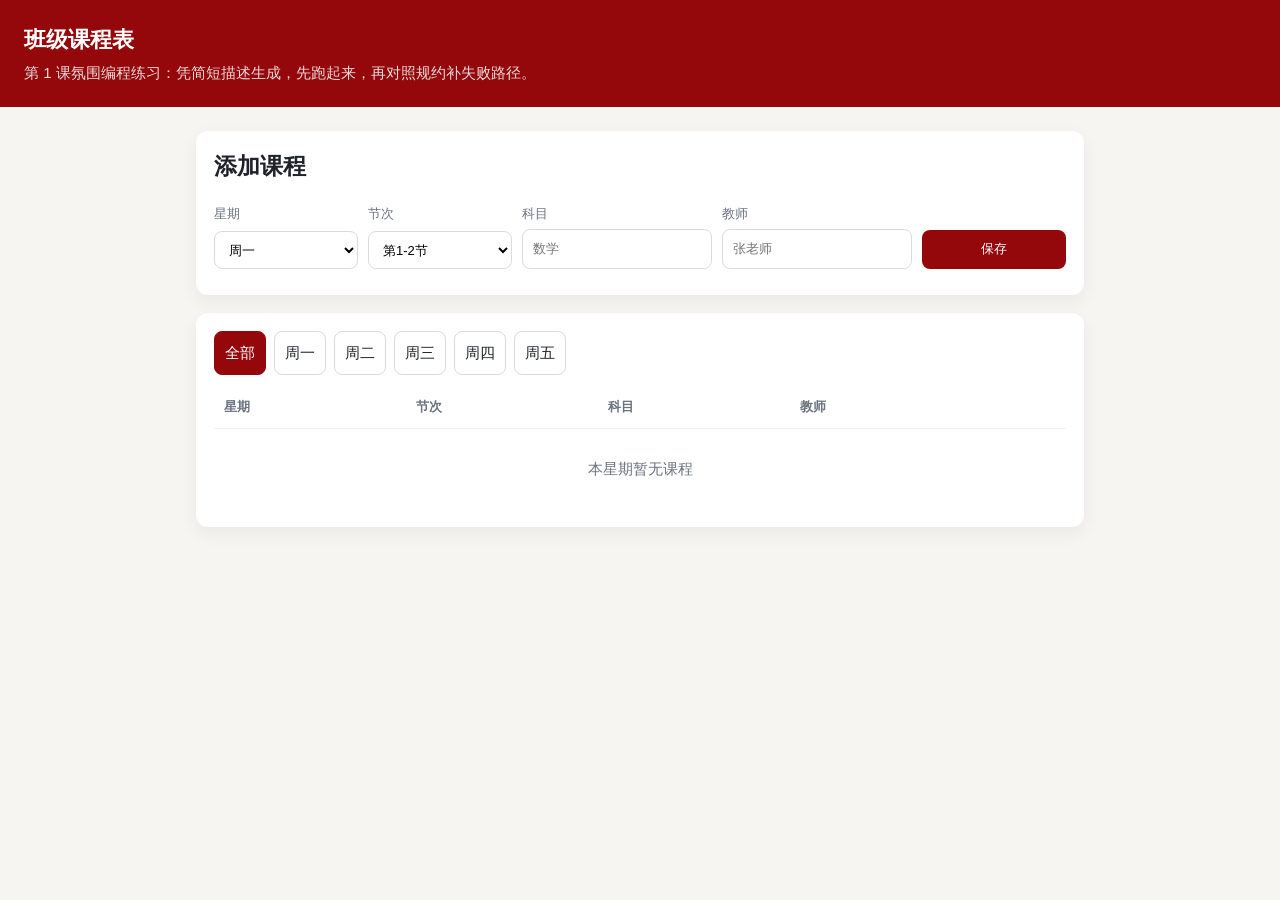
<file: prototype/lesson01-timetable/index.html>
<!doctype html>
<html lang="zh-CN">
<head>
<meta charset="utf-8">
<meta name="viewport" content="width=device-width,initial-scale=1">
<title>班级课程表 · 第1课氛围编程练习</title>
<style>
:root{--red:#94070a;--ink:#1f2329;--muted:#6b7280;--bg:#f7f5f2;--card:#fff}
*{box-sizing:border-box}body{margin:0;font:15px/1.6 -apple-system,"Segoe UI","Noto Sans SC",sans-serif;background:var(--bg);color:var(--ink)}
header{background:var(--red);color:#fff;padding:22px 24px}header h1{margin:0;font-size:22px}header p{margin:4px 0 0;opacity:.85}
main{max-width:920px;margin:24px auto;padding:0 16px;display:grid;gap:18px}
.card{background:var(--card);border-radius:12px;padding:18px;box-shadow:0 6px 18px rgba(31,35,41,.06)}
form{display:grid;grid-template-columns:repeat(5,1fr);gap:10px}label{display:grid;gap:4px;font-size:13px;color:var(--muted)}
input,select,button{font:inherit;padding:9px 10px;border:1px solid #d8dbe0;border-radius:8px;background:#fff}
button{background:var(--red);color:#fff;border:0;cursor:pointer}button.ghost{background:#fff;color:var(--red);border:1px solid var(--red)}
.filters{display:flex;gap:8px;flex-wrap:wrap;margin-bottom:12px}.filters button{background:#fff;color:var(--ink);border:1px solid #d8dbe0}.filters button.on{background:var(--red);color:#fff;border-color:var(--red)}
table{width:100%;border-collapse:collapse}th,td{text-align:left;padding:10px;border-bottom:1px solid #eef0f3}th{font-size:13px;color:var(--muted)}
.empty{padding:28px;text-align:center;color:var(--muted)}@media(max-width:720px){form{grid-template-columns:1fr 1fr}}
</style>
</head>
<body>
<header>
  <h1>班级课程表</h1>
  <p>第 1 课氛围编程练习：凭简短描述生成，先跑起来，再对照规约补失败路径。</p>
</header>
<main>
  <section class="card">
    <h2 style="margin-top:0">添加课程</h2>
    <form id="f">
      <label>星期<select name="day"><option>周一</option><option>周二</option><option>周三</option><option>周四</option><option>周五</option></select></label>
      <label>节次<select name="period"><option>第1-2节</option><option>第3-4节</option><option>第5-6节</option><option>第7-8节</option></select></label>
      <label>科目<input name="subject" required maxlength="20" placeholder="数学"></label>
      <label>教师<input name="teacher" required maxlength="20" placeholder="张老师"></label>
      <label>&nbsp;<button type="submit">保存</button></label>
    </form>
    <p id="msg" style="margin:8px 0 0;color:var(--red);font-size:13px"></p>
  </section>
  <section class="card">
    <div class="filters" id="filters">
      <button data-day="全部" class="on">全部</button>
      <button data-day="周一">周一</button><button data-day="周二">周二</button><button data-day="周三">周三</button>
      <button data-day="周四">周四</button><button data-day="周五">周五</button>
    </div>
    <table><thead><tr><th>星期</th><th>节次</th><th>科目</th><th>教师</th><th></th></tr></thead><tbody id="tb"></tbody></table>
    <div id="empty" class="empty" hidden>本星期暂无课程</div>
  </section>
</main>
<script>
const KEY='lesson01-timetable';
const load=()=>{try{return JSON.parse(localStorage.getItem(KEY))||[]}catch{return[]}};
const save=x=>localStorage.setItem(KEY,JSON.stringify(x));
let rows=load(), day='全部';
const tb=document.getElementById('tb'), empty=document.getElementById('empty'), msg=document.getElementById('msg');
function render(){
  tb.textContent='';
  const view=rows.filter(r=>day==='全部'||r.day===day);
  empty.hidden=view.length>0;
  for(const r of view){
    const tr=document.createElement('tr');
    for(const v of [r.day,r.period,r.subject,r.teacher]){const td=document.createElement('td');td.textContent=v;tr.append(td);}
    const td=document.createElement('td');const b=document.createElement('button');b.className='ghost';b.textContent='删除';
    b.onclick=()=>{rows=rows.filter(x=>x.id!==r.id);save(rows);render();};td.append(b);tr.append(td);tb.append(tr);
  }
}
document.getElementById('f').addEventListener('submit',e=>{
  e.preventDefault();const f=new FormData(e.target);
  const r={id:Date.now(),day:f.get('day'),period:f.get('period'),subject:f.get('subject').trim(),teacher:f.get('teacher').trim()};
  if(rows.some(x=>x.day===r.day&&x.period===r.period)){msg.textContent='节次冲突：该时段已有课程，未保存。';return;}
  msg.textContent='';rows.push(r);save(rows);render();e.target.reset();
});
document.getElementById('filters').addEventListener('click',e=>{
  const b=e.target.closest('button');if(!b)return;day=b.dataset.day;
  document.querySelectorAll('#filters button').forEach(x=>x.classList.toggle('on',x===b));render();
});
render();
</script>
</body>
</html>
</file>
